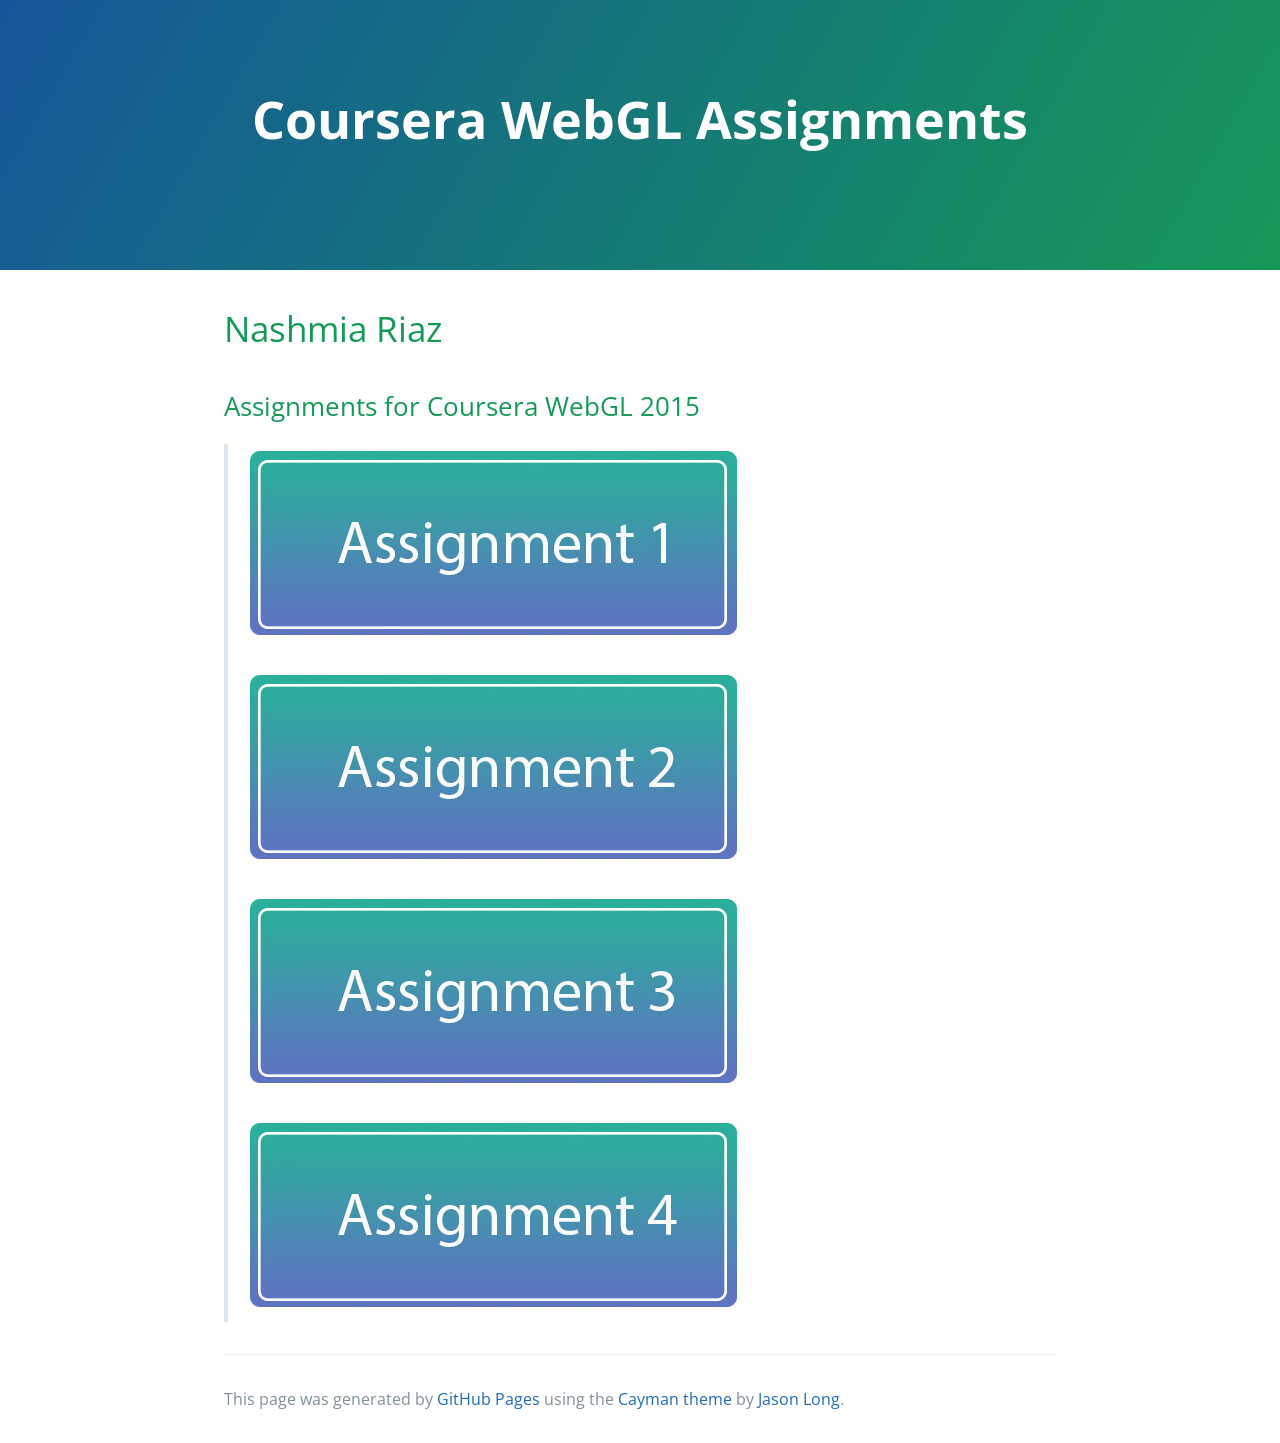
<file: index.html>
<!DOCTYPE html>
<html lang="en-us">
  <head>
    <meta charset="UTF-8">
    <title>Coursera WebGL Assignments by thenash654</title>
    <meta name="viewport" content="width=device-width, initial-scale=1">
    <link rel="stylesheet" type="text/css" href="stylesheets/normalize.css" media="screen">
    <link href='https://fonts.googleapis.com/css?family=Open+Sans:400,700' rel='stylesheet' type='text/css'>
    <link rel="stylesheet" type="text/css" href="stylesheets/stylesheet.css" media="screen">
    <link rel="stylesheet" type="text/css" href="stylesheets/github-light.css" media="screen">
  </head>
  <body>
    <section class="page-header">
      <h1 class="project-name">Coursera WebGL Assignments</h1>
      <h2 class="project-tagline"></h2>
    </section>

    <section class="main-content">
      <h1>
<a id="nashmia-riaz" class="anchor" href="#nashmia-riaz" aria-hidden="true"><span class="octicon octicon-link"></span></a>Nashmia Riaz</h1>

<h2>
<a id="assignments-for-coursera-webgl-2015" class="anchor" href="#assignments-for-coursera-webgl-2015" aria-hidden="true"><span class="octicon octicon-link"></span></a>Assignments for Coursera WebGL 2015</h2>

<blockquote>
<p><a href="EXAMPLES/Assignment%201.html"><img src="images/assignment 1.jpg"></a></p>

<p><a href="EXAMPLES/Assignment%202.html"><img src="images/Assignment 2.jpg"></a></p>

<p><a href="EXAMPLES/Assignment%203.html"><img src="images/Assignment 3.jpg"></a></p>

<p><a href="EXAMPLES/Assignment%204.html"><img src="images/Assignment 4.jpg"></a></p>
</blockquote>

      <footer class="site-footer">

        <span class="site-footer-credits">This page was generated by <a href="https://pages.github.com">GitHub Pages</a> using the <a href="https://github.com/jasonlong/cayman-theme">Cayman theme</a> by <a href="https://twitter.com/jasonlong">Jason Long</a>.</span>
      </footer>

    </section>

  
  </body>
</html>
</file>
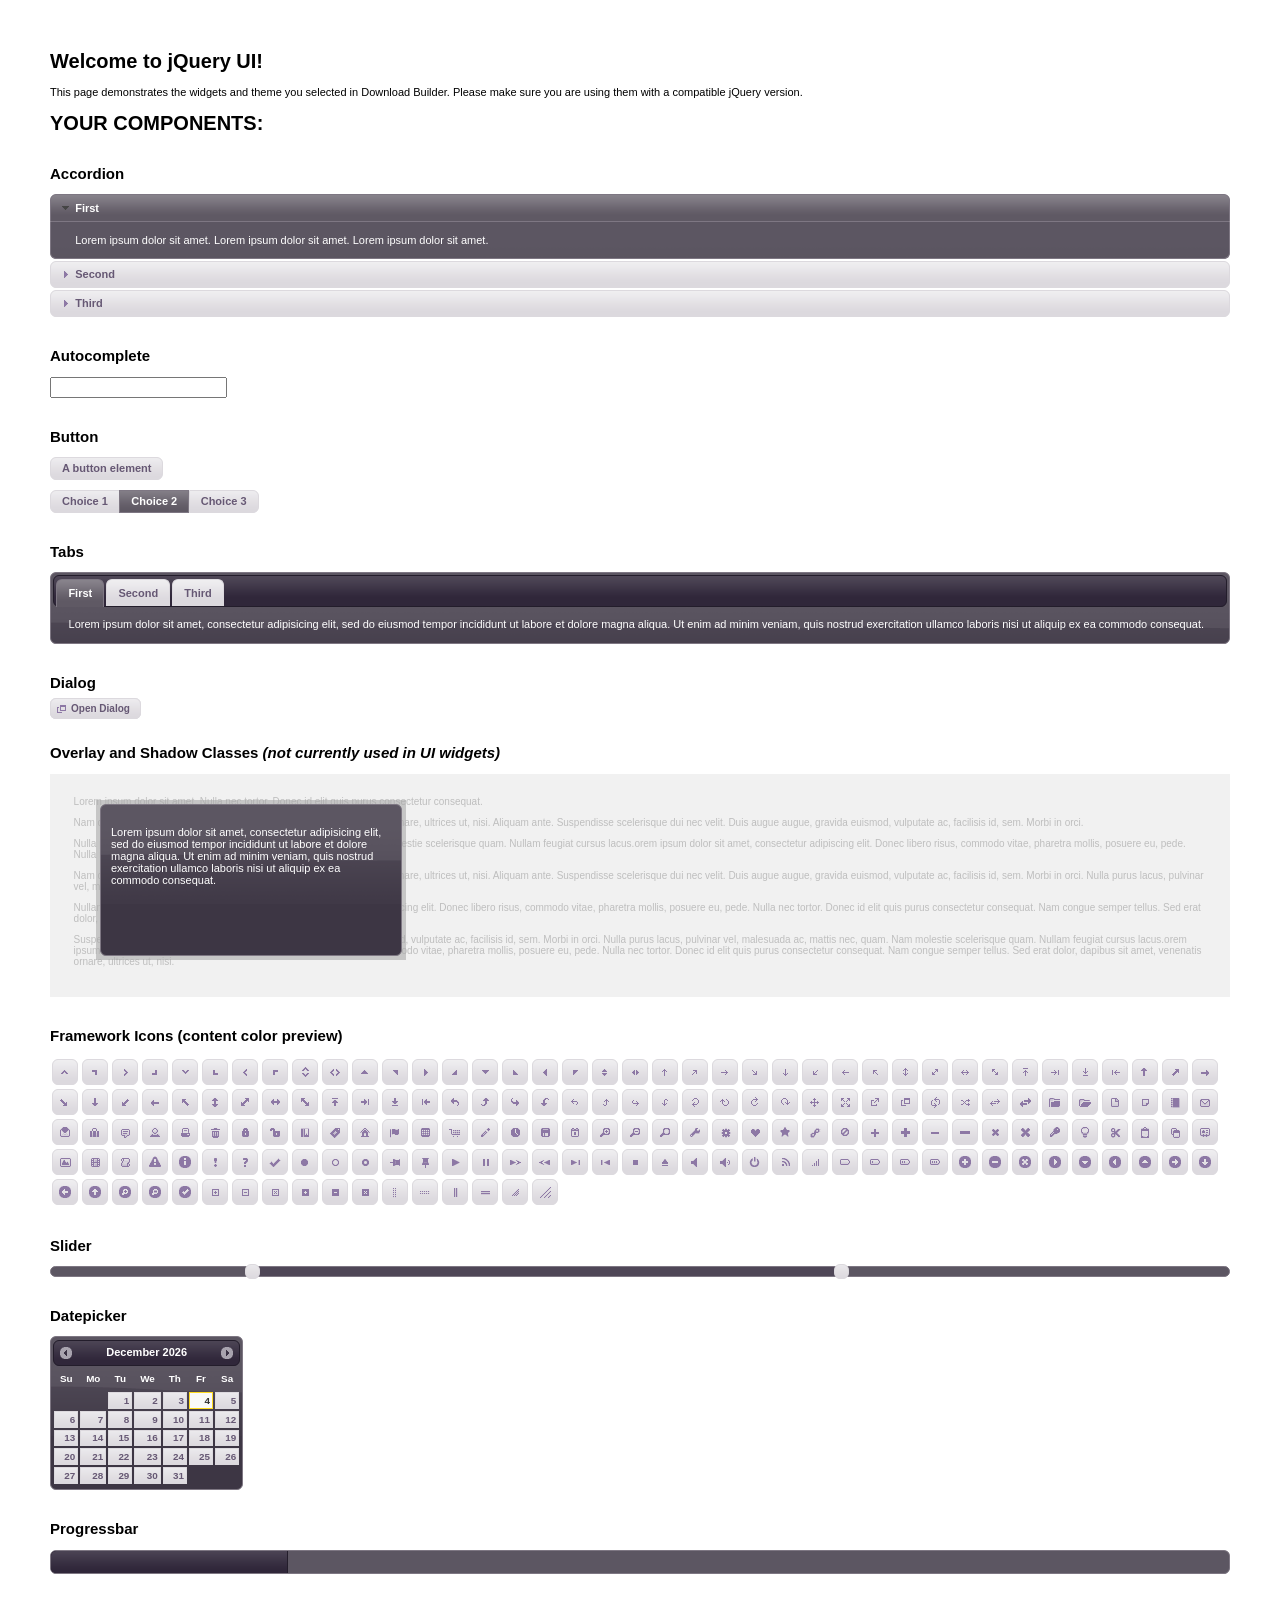
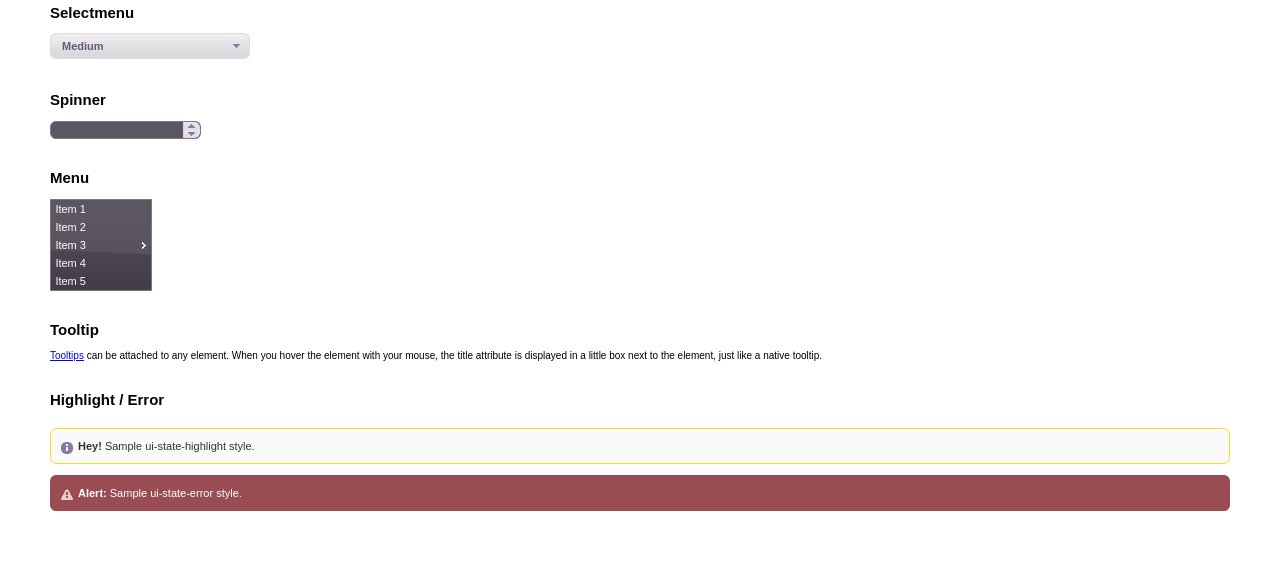
<file: Common/jquery-ui-1.11.4.custom/index.html>
<!doctype html>
<html lang="us">
<head>
	<meta charset="utf-8">
	<title>jQuery UI Example Page</title>
	<link href="jquery-ui.css" rel="stylesheet">
	<style>
	body{
		font: 62.5% "Trebuchet MS", sans-serif;
		margin: 50px;
	}
	.demoHeaders {
		margin-top: 2em;
	}
	#dialog-link {
		padding: .4em 1em .4em 20px;
		text-decoration: none;
		position: relative;
	}
	#dialog-link span.ui-icon {
		margin: 0 5px 0 0;
		position: absolute;
		left: .2em;
		top: 50%;
		margin-top: -8px;
	}
	#icons {
		margin: 0;
		padding: 0;
	}
	#icons li {
		margin: 2px;
		position: relative;
		padding: 4px 0;
		cursor: pointer;
		float: left;
		list-style: none;
	}
	#icons span.ui-icon {
		float: left;
		margin: 0 4px;
	}
	.fakewindowcontain .ui-widget-overlay {
		position: absolute;
	}
	select {
		width: 200px;
	}
	</style>
</head>
<body>

<h1>Welcome to jQuery UI!</h1>

<div class="ui-widget">
	<p>This page demonstrates the widgets and theme you selected in Download Builder. Please make sure you are using them with a compatible jQuery version.</p>
</div>

<h1>YOUR COMPONENTS:</h1>


<!-- Accordion -->
<h2 class="demoHeaders">Accordion</h2>
<div id="accordion">
	<h3>First</h3>
	<div>Lorem ipsum dolor sit amet. Lorem ipsum dolor sit amet. Lorem ipsum dolor sit amet.</div>
	<h3>Second</h3>
	<div>Phasellus mattis tincidunt nibh.</div>
	<h3>Third</h3>
	<div>Nam dui erat, auctor a, dignissim quis.</div>
</div>



<!-- Autocomplete -->
<h2 class="demoHeaders">Autocomplete</h2>
<div>
	<input id="autocomplete" title="type &quot;a&quot;">
</div>



<!-- Button -->
<h2 class="demoHeaders">Button</h2>
<button id="button">A button element</button>
<form style="margin-top: 1em;">
	<div id="radioset">
		<input type="radio" id="radio1" name="radio"><label for="radio1">Choice 1</label>
		<input type="radio" id="radio2" name="radio" checked="checked"><label for="radio2">Choice 2</label>
		<input type="radio" id="radio3" name="radio"><label for="radio3">Choice 3</label>
	</div>
</form>



<!-- Tabs -->
<h2 class="demoHeaders">Tabs</h2>
<div id="tabs">
	<ul>
		<li><a href="#tabs-1">First</a></li>
		<li><a href="#tabs-2">Second</a></li>
		<li><a href="#tabs-3">Third</a></li>
	</ul>
	<div id="tabs-1">Lorem ipsum dolor sit amet, consectetur adipisicing elit, sed do eiusmod tempor incididunt ut labore et dolore magna aliqua. Ut enim ad minim veniam, quis nostrud exercitation ullamco laboris nisi ut aliquip ex ea commodo consequat.</div>
	<div id="tabs-2">Phasellus mattis tincidunt nibh. Cras orci urna, blandit id, pretium vel, aliquet ornare, felis. Maecenas scelerisque sem non nisl. Fusce sed lorem in enim dictum bibendum.</div>
	<div id="tabs-3">Nam dui erat, auctor a, dignissim quis, sollicitudin eu, felis. Pellentesque nisi urna, interdum eget, sagittis et, consequat vestibulum, lacus. Mauris porttitor ullamcorper augue.</div>
</div>



<!-- Dialog NOTE: Dialog is not generated by UI in this demo so it can be visually styled in themeroller-->
<h2 class="demoHeaders">Dialog</h2>
<p><a href="#" id="dialog-link" class="ui-state-default ui-corner-all"><span class="ui-icon ui-icon-newwin"></span>Open Dialog</a></p>

<h2 class="demoHeaders">Overlay and Shadow Classes <em>(not currently used in UI widgets)</em></h2>
<div style="position: relative; width: 96%; height: 200px; padding:1% 2%; overflow:hidden;" class="fakewindowcontain">
	<p>Lorem ipsum dolor sit amet,  Nulla nec tortor. Donec id elit quis purus consectetur consequat. </p><p>Nam congue semper tellus. Sed erat dolor, dapibus sit amet, venenatis ornare, ultrices ut, nisi. Aliquam ante. Suspendisse scelerisque dui nec velit. Duis augue augue, gravida euismod, vulputate ac, facilisis id, sem. Morbi in orci. </p><p>Nulla purus lacus, pulvinar vel, malesuada ac, mattis nec, quam. Nam molestie scelerisque quam. Nullam feugiat cursus lacus.orem ipsum dolor sit amet, consectetur adipiscing elit. Donec libero risus, commodo vitae, pharetra mollis, posuere eu, pede. Nulla nec tortor. Donec id elit quis purus consectetur consequat. </p><p>Nam congue semper tellus. Sed erat dolor, dapibus sit amet, venenatis ornare, ultrices ut, nisi. Aliquam ante. Suspendisse scelerisque dui nec velit. Duis augue augue, gravida euismod, vulputate ac, facilisis id, sem. Morbi in orci. Nulla purus lacus, pulvinar vel, malesuada ac, mattis nec, quam. Nam molestie scelerisque quam. </p><p>Nullam feugiat cursus lacus.orem ipsum dolor sit amet, consectetur adipiscing elit. Donec libero risus, commodo vitae, pharetra mollis, posuere eu, pede. Nulla nec tortor. Donec id elit quis purus consectetur consequat. Nam congue semper tellus. Sed erat dolor, dapibus sit amet, venenatis ornare, ultrices ut, nisi. Aliquam ante. </p><p>Suspendisse scelerisque dui nec velit. Duis augue augue, gravida euismod, vulputate ac, facilisis id, sem. Morbi in orci. Nulla purus lacus, pulvinar vel, malesuada ac, mattis nec, quam. Nam molestie scelerisque quam. Nullam feugiat cursus lacus.orem ipsum dolor sit amet, consectetur adipiscing elit. Donec libero risus, commodo vitae, pharetra mollis, posuere eu, pede. Nulla nec tortor. Donec id elit quis purus consectetur consequat. Nam congue semper tellus. Sed erat dolor, dapibus sit amet, venenatis ornare, ultrices ut, nisi. </p>

	<!-- ui-dialog -->
	<div class="ui-overlay"><div class="ui-widget-overlay"></div><div class="ui-widget-shadow ui-corner-all" style="width: 302px; height: 152px; position: absolute; left: 50px; top: 30px;"></div></div>
	<div style="position: absolute; width: 280px; height: 130px;left: 50px; top: 30px; padding: 10px;" class="ui-widget ui-widget-content ui-corner-all">
		<div class="ui-dialog-content ui-widget-content" style="background: none; border: 0;">
			<p>Lorem ipsum dolor sit amet, consectetur adipisicing elit, sed do eiusmod tempor incididunt ut labore et dolore magna aliqua. Ut enim ad minim veniam, quis nostrud exercitation ullamco laboris nisi ut aliquip ex ea commodo consequat.</p>
		</div>
	</div>

</div>

<!-- ui-dialog -->
<div id="dialog" title="Dialog Title">
	<p>Lorem ipsum dolor sit amet, consectetur adipisicing elit, sed do eiusmod tempor incididunt ut labore et dolore magna aliqua. Ut enim ad minim veniam, quis nostrud exercitation ullamco laboris nisi ut aliquip ex ea commodo consequat.</p>
</div>



<h2 class="demoHeaders">Framework Icons (content color preview)</h2>
<ul id="icons" class="ui-widget ui-helper-clearfix">
	<li class="ui-state-default ui-corner-all" title=".ui-icon-carat-1-n"><span class="ui-icon ui-icon-carat-1-n"></span></li>
	<li class="ui-state-default ui-corner-all" title=".ui-icon-carat-1-ne"><span class="ui-icon ui-icon-carat-1-ne"></span></li>
	<li class="ui-state-default ui-corner-all" title=".ui-icon-carat-1-e"><span class="ui-icon ui-icon-carat-1-e"></span></li>
	<li class="ui-state-default ui-corner-all" title=".ui-icon-carat-1-se"><span class="ui-icon ui-icon-carat-1-se"></span></li>
	<li class="ui-state-default ui-corner-all" title=".ui-icon-carat-1-s"><span class="ui-icon ui-icon-carat-1-s"></span></li>
	<li class="ui-state-default ui-corner-all" title=".ui-icon-carat-1-sw"><span class="ui-icon ui-icon-carat-1-sw"></span></li>
	<li class="ui-state-default ui-corner-all" title=".ui-icon-carat-1-w"><span class="ui-icon ui-icon-carat-1-w"></span></li>
	<li class="ui-state-default ui-corner-all" title=".ui-icon-carat-1-nw"><span class="ui-icon ui-icon-carat-1-nw"></span></li>
	<li class="ui-state-default ui-corner-all" title=".ui-icon-carat-2-n-s"><span class="ui-icon ui-icon-carat-2-n-s"></span></li>
	<li class="ui-state-default ui-corner-all" title=".ui-icon-carat-2-e-w"><span class="ui-icon ui-icon-carat-2-e-w"></span></li>
	<li class="ui-state-default ui-corner-all" title=".ui-icon-triangle-1-n"><span class="ui-icon ui-icon-triangle-1-n"></span></li>
	<li class="ui-state-default ui-corner-all" title=".ui-icon-triangle-1-ne"><span class="ui-icon ui-icon-triangle-1-ne"></span></li>
	<li class="ui-state-default ui-corner-all" title=".ui-icon-triangle-1-e"><span class="ui-icon ui-icon-triangle-1-e"></span></li>
	<li class="ui-state-default ui-corner-all" title=".ui-icon-triangle-1-se"><span class="ui-icon ui-icon-triangle-1-se"></span></li>
	<li class="ui-state-default ui-corner-all" title=".ui-icon-triangle-1-s"><span class="ui-icon ui-icon-triangle-1-s"></span></li>
	<li class="ui-state-default ui-corner-all" title=".ui-icon-triangle-1-sw"><span class="ui-icon ui-icon-triangle-1-sw"></span></li>
	<li class="ui-state-default ui-corner-all" title=".ui-icon-triangle-1-w"><span class="ui-icon ui-icon-triangle-1-w"></span></li>
	<li class="ui-state-default ui-corner-all" title=".ui-icon-triangle-1-nw"><span class="ui-icon ui-icon-triangle-1-nw"></span></li>
	<li class="ui-state-default ui-corner-all" title=".ui-icon-triangle-2-n-s"><span class="ui-icon ui-icon-triangle-2-n-s"></span></li>
	<li class="ui-state-default ui-corner-all" title=".ui-icon-triangle-2-e-w"><span class="ui-icon ui-icon-triangle-2-e-w"></span></li>
	<li class="ui-state-default ui-corner-all" title=".ui-icon-arrow-1-n"><span class="ui-icon ui-icon-arrow-1-n"></span></li>
	<li class="ui-state-default ui-corner-all" title=".ui-icon-arrow-1-ne"><span class="ui-icon ui-icon-arrow-1-ne"></span></li>
	<li class="ui-state-default ui-corner-all" title=".ui-icon-arrow-1-e"><span class="ui-icon ui-icon-arrow-1-e"></span></li>
	<li class="ui-state-default ui-corner-all" title=".ui-icon-arrow-1-se"><span class="ui-icon ui-icon-arrow-1-se"></span></li>
	<li class="ui-state-default ui-corner-all" title=".ui-icon-arrow-1-s"><span class="ui-icon ui-icon-arrow-1-s"></span></li>
	<li class="ui-state-default ui-corner-all" title=".ui-icon-arrow-1-sw"><span class="ui-icon ui-icon-arrow-1-sw"></span></li>
	<li class="ui-state-default ui-corner-all" title=".ui-icon-arrow-1-w"><span class="ui-icon ui-icon-arrow-1-w"></span></li>
	<li class="ui-state-default ui-corner-all" title=".ui-icon-arrow-1-nw"><span class="ui-icon ui-icon-arrow-1-nw"></span></li>
	<li class="ui-state-default ui-corner-all" title=".ui-icon-arrow-2-n-s"><span class="ui-icon ui-icon-arrow-2-n-s"></span></li>
	<li class="ui-state-default ui-corner-all" title=".ui-icon-arrow-2-ne-sw"><span class="ui-icon ui-icon-arrow-2-ne-sw"></span></li>
	<li class="ui-state-default ui-corner-all" title=".ui-icon-arrow-2-e-w"><span class="ui-icon ui-icon-arrow-2-e-w"></span></li>
	<li class="ui-state-default ui-corner-all" title=".ui-icon-arrow-2-se-nw"><span class="ui-icon ui-icon-arrow-2-se-nw"></span></li>
	<li class="ui-state-default ui-corner-all" title=".ui-icon-arrowstop-1-n"><span class="ui-icon ui-icon-arrowstop-1-n"></span></li>
	<li class="ui-state-default ui-corner-all" title=".ui-icon-arrowstop-1-e"><span class="ui-icon ui-icon-arrowstop-1-e"></span></li>
	<li class="ui-state-default ui-corner-all" title=".ui-icon-arrowstop-1-s"><span class="ui-icon ui-icon-arrowstop-1-s"></span></li>
	<li class="ui-state-default ui-corner-all" title=".ui-icon-arrowstop-1-w"><span class="ui-icon ui-icon-arrowstop-1-w"></span></li>
	<li class="ui-state-default ui-corner-all" title=".ui-icon-arrowthick-1-n"><span class="ui-icon ui-icon-arrowthick-1-n"></span></li>
	<li class="ui-state-default ui-corner-all" title=".ui-icon-arrowthick-1-ne"><span class="ui-icon ui-icon-arrowthick-1-ne"></span></li>
	<li class="ui-state-default ui-corner-all" title=".ui-icon-arrowthick-1-e"><span class="ui-icon ui-icon-arrowthick-1-e"></span></li>
	<li class="ui-state-default ui-corner-all" title=".ui-icon-arrowthick-1-se"><span class="ui-icon ui-icon-arrowthick-1-se"></span></li>
	<li class="ui-state-default ui-corner-all" title=".ui-icon-arrowthick-1-s"><span class="ui-icon ui-icon-arrowthick-1-s"></span></li>
	<li class="ui-state-default ui-corner-all" title=".ui-icon-arrowthick-1-sw"><span class="ui-icon ui-icon-arrowthick-1-sw"></span></li>
	<li class="ui-state-default ui-corner-all" title=".ui-icon-arrowthick-1-w"><span class="ui-icon ui-icon-arrowthick-1-w"></span></li>
	<li class="ui-state-default ui-corner-all" title=".ui-icon-arrowthick-1-nw"><span class="ui-icon ui-icon-arrowthick-1-nw"></span></li>
	<li class="ui-state-default ui-corner-all" title=".ui-icon-arrowthick-2-n-s"><span class="ui-icon ui-icon-arrowthick-2-n-s"></span></li>
	<li class="ui-state-default ui-corner-all" title=".ui-icon-arrowthick-2-ne-sw"><span class="ui-icon ui-icon-arrowthick-2-ne-sw"></span></li>
	<li class="ui-state-default ui-corner-all" title=".ui-icon-arrowthick-2-e-w"><span class="ui-icon ui-icon-arrowthick-2-e-w"></span></li>
	<li class="ui-state-default ui-corner-all" title=".ui-icon-arrowthick-2-se-nw"><span class="ui-icon ui-icon-arrowthick-2-se-nw"></span></li>
	<li class="ui-state-default ui-corner-all" title=".ui-icon-arrowthickstop-1-n"><span class="ui-icon ui-icon-arrowthickstop-1-n"></span></li>
	<li class="ui-state-default ui-corner-all" title=".ui-icon-arrowthickstop-1-e"><span class="ui-icon ui-icon-arrowthickstop-1-e"></span></li>
	<li class="ui-state-default ui-corner-all" title=".ui-icon-arrowthickstop-1-s"><span class="ui-icon ui-icon-arrowthickstop-1-s"></span></li>
	<li class="ui-state-default ui-corner-all" title=".ui-icon-arrowthickstop-1-w"><span class="ui-icon ui-icon-arrowthickstop-1-w"></span></li>
	<li class="ui-state-default ui-corner-all" title=".ui-icon-arrowreturnthick-1-w"><span class="ui-icon ui-icon-arrowreturnthick-1-w"></span></li>
	<li class="ui-state-default ui-corner-all" title=".ui-icon-arrowreturnthick-1-n"><span class="ui-icon ui-icon-arrowreturnthick-1-n"></span></li>
	<li class="ui-state-default ui-corner-all" title=".ui-icon-arrowreturnthick-1-e"><span class="ui-icon ui-icon-arrowreturnthick-1-e"></span></li>
	<li class="ui-state-default ui-corner-all" title=".ui-icon-arrowreturnthick-1-s"><span class="ui-icon ui-icon-arrowreturnthick-1-s"></span></li>
	<li class="ui-state-default ui-corner-all" title=".ui-icon-arrowreturn-1-w"><span class="ui-icon ui-icon-arrowreturn-1-w"></span></li>
	<li class="ui-state-default ui-corner-all" title=".ui-icon-arrowreturn-1-n"><span class="ui-icon ui-icon-arrowreturn-1-n"></span></li>
	<li class="ui-state-default ui-corner-all" title=".ui-icon-arrowreturn-1-e"><span class="ui-icon ui-icon-arrowreturn-1-e"></span></li>
	<li class="ui-state-default ui-corner-all" title=".ui-icon-arrowreturn-1-s"><span class="ui-icon ui-icon-arrowreturn-1-s"></span></li>
	<li class="ui-state-default ui-corner-all" title=".ui-icon-arrowrefresh-1-w"><span class="ui-icon ui-icon-arrowrefresh-1-w"></span></li>
	<li class="ui-state-default ui-corner-all" title=".ui-icon-arrowrefresh-1-n"><span class="ui-icon ui-icon-arrowrefresh-1-n"></span></li>
	<li class="ui-state-default ui-corner-all" title=".ui-icon-arrowrefresh-1-e"><span class="ui-icon ui-icon-arrowrefresh-1-e"></span></li>
	<li class="ui-state-default ui-corner-all" title=".ui-icon-arrowrefresh-1-s"><span class="ui-icon ui-icon-arrowrefresh-1-s"></span></li>
	<li class="ui-state-default ui-corner-all" title=".ui-icon-arrow-4"><span class="ui-icon ui-icon-arrow-4"></span></li>
	<li class="ui-state-default ui-corner-all" title=".ui-icon-arrow-4-diag"><span class="ui-icon ui-icon-arrow-4-diag"></span></li>
	<li class="ui-state-default ui-corner-all" title=".ui-icon-extlink"><span class="ui-icon ui-icon-extlink"></span></li>
	<li class="ui-state-default ui-corner-all" title=".ui-icon-newwin"><span class="ui-icon ui-icon-newwin"></span></li>
	<li class="ui-state-default ui-corner-all" title=".ui-icon-refresh"><span class="ui-icon ui-icon-refresh"></span></li>
	<li class="ui-state-default ui-corner-all" title=".ui-icon-shuffle"><span class="ui-icon ui-icon-shuffle"></span></li>
	<li class="ui-state-default ui-corner-all" title=".ui-icon-transfer-e-w"><span class="ui-icon ui-icon-transfer-e-w"></span></li>
	<li class="ui-state-default ui-corner-all" title=".ui-icon-transferthick-e-w"><span class="ui-icon ui-icon-transferthick-e-w"></span></li>
	<li class="ui-state-default ui-corner-all" title=".ui-icon-folder-collapsed"><span class="ui-icon ui-icon-folder-collapsed"></span></li>
	<li class="ui-state-default ui-corner-all" title=".ui-icon-folder-open"><span class="ui-icon ui-icon-folder-open"></span></li>
	<li class="ui-state-default ui-corner-all" title=".ui-icon-document"><span class="ui-icon ui-icon-document"></span></li>
	<li class="ui-state-default ui-corner-all" title=".ui-icon-document-b"><span class="ui-icon ui-icon-document-b"></span></li>
	<li class="ui-state-default ui-corner-all" title=".ui-icon-note"><span class="ui-icon ui-icon-note"></span></li>
	<li class="ui-state-default ui-corner-all" title=".ui-icon-mail-closed"><span class="ui-icon ui-icon-mail-closed"></span></li>
	<li class="ui-state-default ui-corner-all" title=".ui-icon-mail-open"><span class="ui-icon ui-icon-mail-open"></span></li>
	<li class="ui-state-default ui-corner-all" title=".ui-icon-suitcase"><span class="ui-icon ui-icon-suitcase"></span></li>
	<li class="ui-state-default ui-corner-all" title=".ui-icon-comment"><span class="ui-icon ui-icon-comment"></span></li>
	<li class="ui-state-default ui-corner-all" title=".ui-icon-person"><span class="ui-icon ui-icon-person"></span></li>
	<li class="ui-state-default ui-corner-all" title=".ui-icon-print"><span class="ui-icon ui-icon-print"></span></li>
	<li class="ui-state-default ui-corner-all" title=".ui-icon-trash"><span class="ui-icon ui-icon-trash"></span></li>
	<li class="ui-state-default ui-corner-all" title=".ui-icon-locked"><span class="ui-icon ui-icon-locked"></span></li>
	<li class="ui-state-default ui-corner-all" title=".ui-icon-unlocked"><span class="ui-icon ui-icon-unlocked"></span></li>
	<li class="ui-state-default ui-corner-all" title=".ui-icon-bookmark"><span class="ui-icon ui-icon-bookmark"></span></li>
	<li class="ui-state-default ui-corner-all" title=".ui-icon-tag"><span class="ui-icon ui-icon-tag"></span></li>
	<li class="ui-state-default ui-corner-all" title=".ui-icon-home"><span class="ui-icon ui-icon-home"></span></li>
	<li class="ui-state-default ui-corner-all" title=".ui-icon-flag"><span class="ui-icon ui-icon-flag"></span></li>
	<li class="ui-state-default ui-corner-all" title=".ui-icon-calculator"><span class="ui-icon ui-icon-calculator"></span></li>
	<li class="ui-state-default ui-corner-all" title=".ui-icon-cart"><span class="ui-icon ui-icon-cart"></span></li>
	<li class="ui-state-default ui-corner-all" title=".ui-icon-pencil"><span class="ui-icon ui-icon-pencil"></span></li>
	<li class="ui-state-default ui-corner-all" title=".ui-icon-clock"><span class="ui-icon ui-icon-clock"></span></li>
	<li class="ui-state-default ui-corner-all" title=".ui-icon-disk"><span class="ui-icon ui-icon-disk"></span></li>
	<li class="ui-state-default ui-corner-all" title=".ui-icon-calendar"><span class="ui-icon ui-icon-calendar"></span></li>
	<li class="ui-state-default ui-corner-all" title=".ui-icon-zoomin"><span class="ui-icon ui-icon-zoomin"></span></li>
	<li class="ui-state-default ui-corner-all" title=".ui-icon-zoomout"><span class="ui-icon ui-icon-zoomout"></span></li>
	<li class="ui-state-default ui-corner-all" title=".ui-icon-search"><span class="ui-icon ui-icon-search"></span></li>
	<li class="ui-state-default ui-corner-all" title=".ui-icon-wrench"><span class="ui-icon ui-icon-wrench"></span></li>
	<li class="ui-state-default ui-corner-all" title=".ui-icon-gear"><span class="ui-icon ui-icon-gear"></span></li>
	<li class="ui-state-default ui-corner-all" title=".ui-icon-heart"><span class="ui-icon ui-icon-heart"></span></li>
	<li class="ui-state-default ui-corner-all" title=".ui-icon-star"><span class="ui-icon ui-icon-star"></span></li>
	<li class="ui-state-default ui-corner-all" title=".ui-icon-link"><span class="ui-icon ui-icon-link"></span></li>
	<li class="ui-state-default ui-corner-all" title=".ui-icon-cancel"><span class="ui-icon ui-icon-cancel"></span></li>
	<li class="ui-state-default ui-corner-all" title=".ui-icon-plus"><span class="ui-icon ui-icon-plus"></span></li>
	<li class="ui-state-default ui-corner-all" title=".ui-icon-plusthick"><span class="ui-icon ui-icon-plusthick"></span></li>
	<li class="ui-state-default ui-corner-all" title=".ui-icon-minus"><span class="ui-icon ui-icon-minus"></span></li>
	<li class="ui-state-default ui-corner-all" title=".ui-icon-minusthick"><span class="ui-icon ui-icon-minusthick"></span></li>
	<li class="ui-state-default ui-corner-all" title=".ui-icon-close"><span class="ui-icon ui-icon-close"></span></li>
	<li class="ui-state-default ui-corner-all" title=".ui-icon-closethick"><span class="ui-icon ui-icon-closethick"></span></li>
	<li class="ui-state-default ui-corner-all" title=".ui-icon-key"><span class="ui-icon ui-icon-key"></span></li>
	<li class="ui-state-default ui-corner-all" title=".ui-icon-lightbulb"><span class="ui-icon ui-icon-lightbulb"></span></li>
	<li class="ui-state-default ui-corner-all" title=".ui-icon-scissors"><span class="ui-icon ui-icon-scissors"></span></li>
	<li class="ui-state-default ui-corner-all" title=".ui-icon-clipboard"><span class="ui-icon ui-icon-clipboard"></span></li>
	<li class="ui-state-default ui-corner-all" title=".ui-icon-copy"><span class="ui-icon ui-icon-copy"></span></li>
	<li class="ui-state-default ui-corner-all" title=".ui-icon-contact"><span class="ui-icon ui-icon-contact"></span></li>
	<li class="ui-state-default ui-corner-all" title=".ui-icon-image"><span class="ui-icon ui-icon-image"></span></li>
	<li class="ui-state-default ui-corner-all" title=".ui-icon-video"><span class="ui-icon ui-icon-video"></span></li>
	<li class="ui-state-default ui-corner-all" title=".ui-icon-script"><span class="ui-icon ui-icon-script"></span></li>
	<li class="ui-state-default ui-corner-all" title=".ui-icon-alert"><span class="ui-icon ui-icon-alert"></span></li>
	<li class="ui-state-default ui-corner-all" title=".ui-icon-info"><span class="ui-icon ui-icon-info"></span></li>
	<li class="ui-state-default ui-corner-all" title=".ui-icon-notice"><span class="ui-icon ui-icon-notice"></span></li>
	<li class="ui-state-default ui-corner-all" title=".ui-icon-help"><span class="ui-icon ui-icon-help"></span></li>
	<li class="ui-state-default ui-corner-all" title=".ui-icon-check"><span class="ui-icon ui-icon-check"></span></li>
	<li class="ui-state-default ui-corner-all" title=".ui-icon-bullet"><span class="ui-icon ui-icon-bullet"></span></li>
	<li class="ui-state-default ui-corner-all" title=".ui-icon-radio-off"><span class="ui-icon ui-icon-radio-off"></span></li>
	<li class="ui-state-default ui-corner-all" title=".ui-icon-radio-on"><span class="ui-icon ui-icon-radio-on"></span></li>
	<li class="ui-state-default ui-corner-all" title=".ui-icon-pin-w"><span class="ui-icon ui-icon-pin-w"></span></li>
	<li class="ui-state-default ui-corner-all" title=".ui-icon-pin-s"><span class="ui-icon ui-icon-pin-s"></span></li>
	<li class="ui-state-default ui-corner-all" title=".ui-icon-play"><span class="ui-icon ui-icon-play"></span></li>
	<li class="ui-state-default ui-corner-all" title=".ui-icon-pause"><span class="ui-icon ui-icon-pause"></span></li>
	<li class="ui-state-default ui-corner-all" title=".ui-icon-seek-next"><span class="ui-icon ui-icon-seek-next"></span></li>
	<li class="ui-state-default ui-corner-all" title=".ui-icon-seek-prev"><span class="ui-icon ui-icon-seek-prev"></span></li>
	<li class="ui-state-default ui-corner-all" title=".ui-icon-seek-end"><span class="ui-icon ui-icon-seek-end"></span></li>
	<li class="ui-state-default ui-corner-all" title=".ui-icon-seek-first"><span class="ui-icon ui-icon-seek-first"></span></li>
	<li class="ui-state-default ui-corner-all" title=".ui-icon-stop"><span class="ui-icon ui-icon-stop"></span></li>
	<li class="ui-state-default ui-corner-all" title=".ui-icon-eject"><span class="ui-icon ui-icon-eject"></span></li>
	<li class="ui-state-default ui-corner-all" title=".ui-icon-volume-off"><span class="ui-icon ui-icon-volume-off"></span></li>
	<li class="ui-state-default ui-corner-all" title=".ui-icon-volume-on"><span class="ui-icon ui-icon-volume-on"></span></li>
	<li class="ui-state-default ui-corner-all" title=".ui-icon-power"><span class="ui-icon ui-icon-power"></span></li>
	<li class="ui-state-default ui-corner-all" title=".ui-icon-signal-diag"><span class="ui-icon ui-icon-signal-diag"></span></li>
	<li class="ui-state-default ui-corner-all" title=".ui-icon-signal"><span class="ui-icon ui-icon-signal"></span></li>
	<li class="ui-state-default ui-corner-all" title=".ui-icon-battery-0"><span class="ui-icon ui-icon-battery-0"></span></li>
	<li class="ui-state-default ui-corner-all" title=".ui-icon-battery-1"><span class="ui-icon ui-icon-battery-1"></span></li>
	<li class="ui-state-default ui-corner-all" title=".ui-icon-battery-2"><span class="ui-icon ui-icon-battery-2"></span></li>
	<li class="ui-state-default ui-corner-all" title=".ui-icon-battery-3"><span class="ui-icon ui-icon-battery-3"></span></li>
	<li class="ui-state-default ui-corner-all" title=".ui-icon-circle-plus"><span class="ui-icon ui-icon-circle-plus"></span></li>
	<li class="ui-state-default ui-corner-all" title=".ui-icon-circle-minus"><span class="ui-icon ui-icon-circle-minus"></span></li>
	<li class="ui-state-default ui-corner-all" title=".ui-icon-circle-close"><span class="ui-icon ui-icon-circle-close"></span></li>
	<li class="ui-state-default ui-corner-all" title=".ui-icon-circle-triangle-e"><span class="ui-icon ui-icon-circle-triangle-e"></span></li>
	<li class="ui-state-default ui-corner-all" title=".ui-icon-circle-triangle-s"><span class="ui-icon ui-icon-circle-triangle-s"></span></li>
	<li class="ui-state-default ui-corner-all" title=".ui-icon-circle-triangle-w"><span class="ui-icon ui-icon-circle-triangle-w"></span></li>
	<li class="ui-state-default ui-corner-all" title=".ui-icon-circle-triangle-n"><span class="ui-icon ui-icon-circle-triangle-n"></span></li>
	<li class="ui-state-default ui-corner-all" title=".ui-icon-circle-arrow-e"><span class="ui-icon ui-icon-circle-arrow-e"></span></li>
	<li class="ui-state-default ui-corner-all" title=".ui-icon-circle-arrow-s"><span class="ui-icon ui-icon-circle-arrow-s"></span></li>
	<li class="ui-state-default ui-corner-all" title=".ui-icon-circle-arrow-w"><span class="ui-icon ui-icon-circle-arrow-w"></span></li>
	<li class="ui-state-default ui-corner-all" title=".ui-icon-circle-arrow-n"><span class="ui-icon ui-icon-circle-arrow-n"></span></li>
	<li class="ui-state-default ui-corner-all" title=".ui-icon-circle-zoomin"><span class="ui-icon ui-icon-circle-zoomin"></span></li>
	<li class="ui-state-default ui-corner-all" title=".ui-icon-circle-zoomout"><span class="ui-icon ui-icon-circle-zoomout"></span></li>
	<li class="ui-state-default ui-corner-all" title=".ui-icon-circle-check"><span class="ui-icon ui-icon-circle-check"></span></li>
	<li class="ui-state-default ui-corner-all" title=".ui-icon-circlesmall-plus"><span class="ui-icon ui-icon-circlesmall-plus"></span></li>
	<li class="ui-state-default ui-corner-all" title=".ui-icon-circlesmall-minus"><span class="ui-icon ui-icon-circlesmall-minus"></span></li>
	<li class="ui-state-default ui-corner-all" title=".ui-icon-circlesmall-close"><span class="ui-icon ui-icon-circlesmall-close"></span></li>
	<li class="ui-state-default ui-corner-all" title=".ui-icon-squaresmall-plus"><span class="ui-icon ui-icon-squaresmall-plus"></span></li>
	<li class="ui-state-default ui-corner-all" title=".ui-icon-squaresmall-minus"><span class="ui-icon ui-icon-squaresmall-minus"></span></li>
	<li class="ui-state-default ui-corner-all" title=".ui-icon-squaresmall-close"><span class="ui-icon ui-icon-squaresmall-close"></span></li>
	<li class="ui-state-default ui-corner-all" title=".ui-icon-grip-dotted-vertical"><span class="ui-icon ui-icon-grip-dotted-vertical"></span></li>
	<li class="ui-state-default ui-corner-all" title=".ui-icon-grip-dotted-horizontal"><span class="ui-icon ui-icon-grip-dotted-horizontal"></span></li>
	<li class="ui-state-default ui-corner-all" title=".ui-icon-grip-solid-vertical"><span class="ui-icon ui-icon-grip-solid-vertical"></span></li>
	<li class="ui-state-default ui-corner-all" title=".ui-icon-grip-solid-horizontal"><span class="ui-icon ui-icon-grip-solid-horizontal"></span></li>
	<li class="ui-state-default ui-corner-all" title=".ui-icon-gripsmall-diagonal-se"><span class="ui-icon ui-icon-gripsmall-diagonal-se"></span></li>
	<li class="ui-state-default ui-corner-all" title=".ui-icon-grip-diagonal-se"><span class="ui-icon ui-icon-grip-diagonal-se"></span></li>
</ul>


<!-- Slider -->
<h2 class="demoHeaders">Slider</h2>
<div id="slider"></div>



<!-- Datepicker -->
<h2 class="demoHeaders">Datepicker</h2>
<div id="datepicker"></div>



<!-- Progressbar -->
<h2 class="demoHeaders">Progressbar</h2>
<div id="progressbar"></div>



<!-- Progressbar -->
<h2 class="demoHeaders">Selectmenu</h2>
<select id="selectmenu">
	<option>Slower</option>
	<option>Slow</option>
	<option selected="selected">Medium</option>
	<option>Fast</option>
	<option>Faster</option>
</select>



<!-- Spinner -->
<h2 class="demoHeaders">Spinner</h2>
<input id="spinner">



<!-- Menu -->
<h2 class="demoHeaders">Menu</h2>
<ul style="width:100px;" id="menu">
	<li>Item 1</li>
	<li>Item 2</li>
	<li>Item 3
		<ul>
			<li>Item 3-1</li>
			<li>Item 3-2</li>
			<li>Item 3-3</li>
			<li>Item 3-4</li>
			<li>Item 3-5</li>
		</ul>
	</li>
	<li>Item 4</li>
	<li>Item 5</li>
</ul>



<!-- Tooltip -->
<h2 class="demoHeaders">Tooltip</h2>
<p id="tooltip">
	<a href="#" title="That&apos;s what this widget is">Tooltips</a> can be attached to any element. When you hover
the element with your mouse, the title attribute is displayed in a little box next to the element, just like a native tooltip.
</p>


<!-- Highlight / Error -->
<h2 class="demoHeaders">Highlight / Error</h2>
<div class="ui-widget">
	<div class="ui-state-highlight ui-corner-all" style="margin-top: 20px; padding: 0 .7em;">
		<p><span class="ui-icon ui-icon-info" style="float: left; margin-right: .3em;"></span>
		<strong>Hey!</strong> Sample ui-state-highlight style.</p>
	</div>
</div>
<br>
<div class="ui-widget">
	<div class="ui-state-error ui-corner-all" style="padding: 0 .7em;">
		<p><span class="ui-icon ui-icon-alert" style="float: left; margin-right: .3em;"></span>
		<strong>Alert:</strong> Sample ui-state-error style.</p>
	</div>
</div>

<script src="external/jquery/jquery.js"></script>
<script src="jquery-ui.js"></script>
<script>

$( "#accordion" ).accordion();



var availableTags = [
	"ActionScript",
	"AppleScript",
	"Asp",
	"BASIC",
	"C",
	"C++",
	"Clojure",
	"COBOL",
	"ColdFusion",
	"Erlang",
	"Fortran",
	"Groovy",
	"Haskell",
	"Java",
	"JavaScript",
	"Lisp",
	"Perl",
	"PHP",
	"Python",
	"Ruby",
	"Scala",
	"Scheme"
];
$( "#autocomplete" ).autocomplete({
	source: availableTags
});



$( "#button" ).button();
$( "#radioset" ).buttonset();



$( "#tabs" ).tabs();



$( "#dialog" ).dialog({
	autoOpen: false,
	width: 400,
	buttons: [
		{
			text: "Ok",
			click: function() {
				$( this ).dialog( "close" );
			}
		},
		{
			text: "Cancel",
			click: function() {
				$( this ).dialog( "close" );
			}
		}
	]
});

// Link to open the dialog
$( "#dialog-link" ).click(function( event ) {
	$( "#dialog" ).dialog( "open" );
	event.preventDefault();
});



$( "#datepicker" ).datepicker({
	inline: true
});



$( "#slider" ).slider({
	range: true,
	values: [ 17, 67 ]
});



$( "#progressbar" ).progressbar({
	value: 20
});



$( "#spinner" ).spinner();



$( "#menu" ).menu();



$( "#tooltip" ).tooltip();



$( "#selectmenu" ).selectmenu();


// Hover states on the static widgets
$( "#dialog-link, #icons li" ).hover(
	function() {
		$( this ).addClass( "ui-state-hover" );
	},
	function() {
		$( this ).removeClass( "ui-state-hover" );
	}
);
</script>
</body>
</html>
</file>
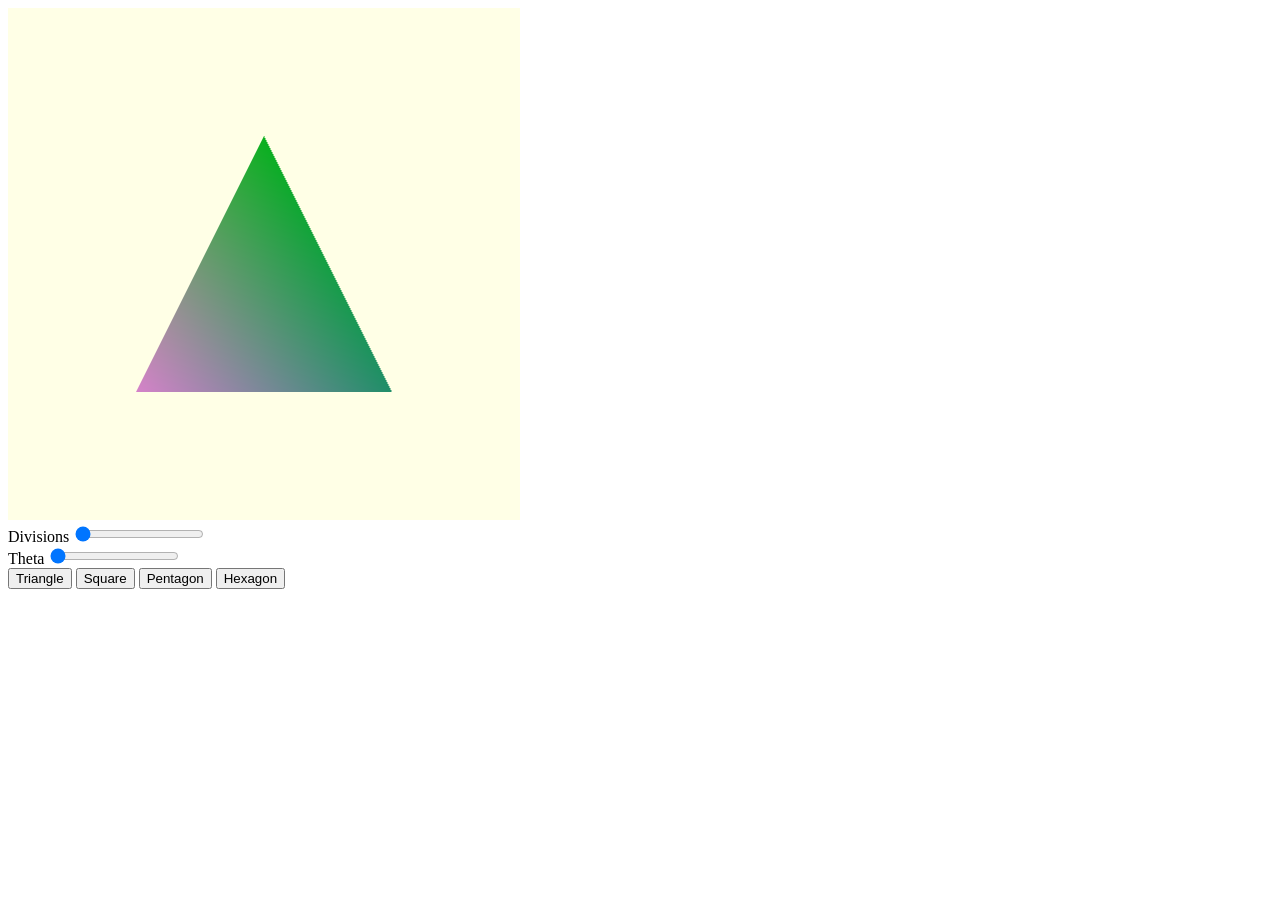
<file: EXAMPLES/Assignment 1.html>
<!DOCTYPE html>
<html>
<head>
<script id="vertex-shader" type="x-shader/x-vertex">
attribute vec4 vPosition;
attribute vec4 vColor;
varying vec4 fColor;

void
main()
{
    gl_Position = vPosition;
    fColor = vColor;
}
</script>

<script id="fragment-shader" type="x-shader/x-fragment">
precision mediump float;

varying vec4 fColor;
void
main()
{
    gl_FragColor = fColor;
}
</script>

<script type="text/javascript" src="../Common/webgl-utils.js"></script>
<script type="text/javascript" src="../Common/initShaders.js"></script>
<script type="text/javascript" src="../Common/MV.js"></script>
<script type="text/javascript" src="Triangle tessellate - Copy.js"></script>
</head>

<body>
<canvas id="gl-canvas" width="512" height="512">
Oops ... your browser doesn't support the HTML5 canvas element
</canvas>
<div>
<label for="divisions">Divisions</label>
<input id="division slider" type="range"
 min="0" max="6" step="1" value="0" />
<div id="divisions"></div>
Theta   <input id="theta slider" type="range"
 min="0" max="360" step="1" value="0" /><div id="theta"></div>

<button id= "Triangle">Triangle</button>
<button id= "Square">Square</button>
<button id= "Pentagon">Pentagon</button>
<button id= "Hexagon">Hexagon</button>
</div>
</body>
</html>
</file>
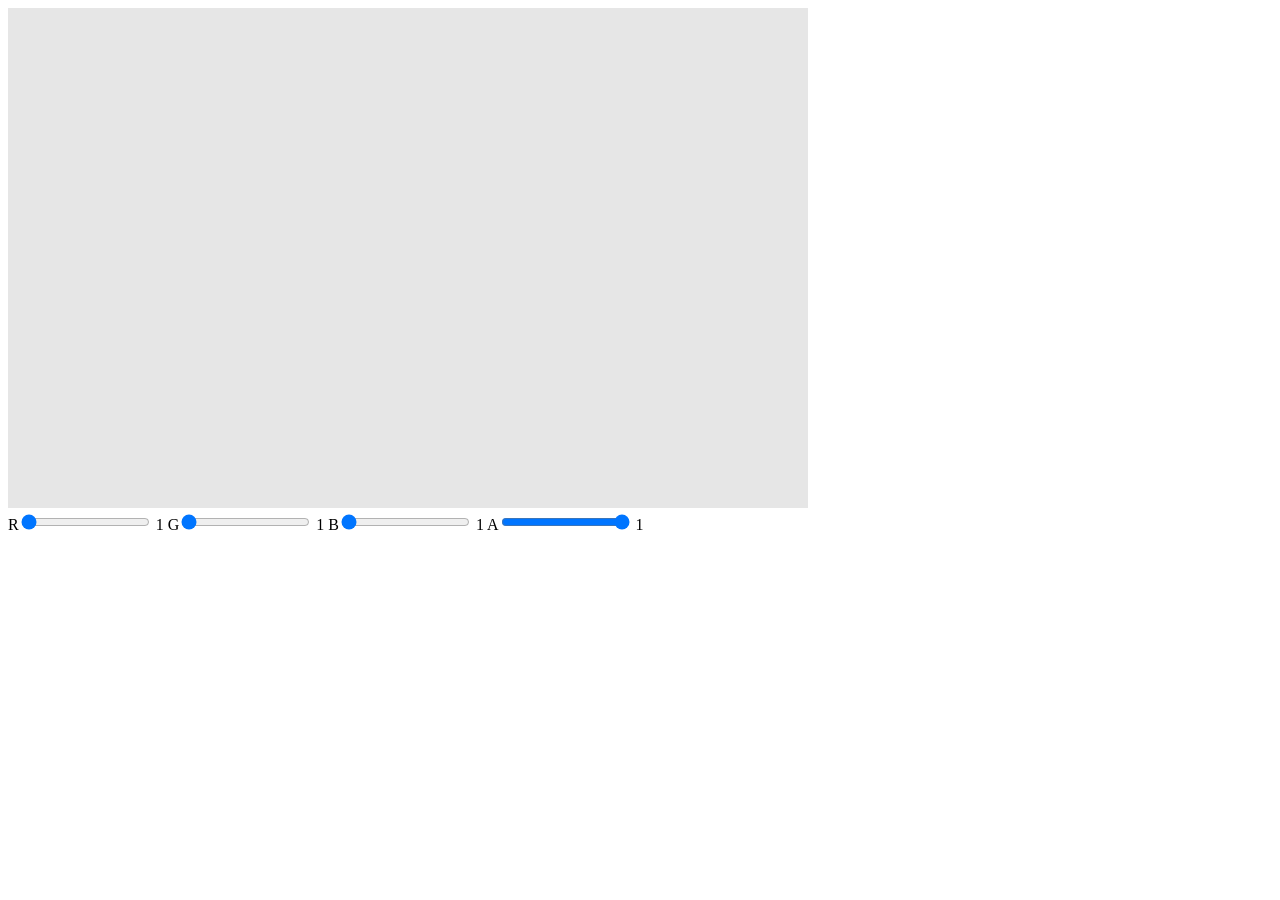
<file: EXAMPLES/Assignment 2.html>
<!DOCTYPE html>
<html>
<head>

<script id="vertex-shader" type="x-shader/x-vertex">
attribute vec4 vPosition;
attribute vec4 vColor;
varying vec4 fColor;

void
main()
{
    gl_Position = vPosition;
    fColor = vColor;
}
</script>

<script id="fragment-shader" type="x-shader/x-fragment">
precision mediump float;

varying vec4 fColor;
void
main()
{
    gl_FragColor = fColor;
}
</script>

<script type="text/javascript" src="../Common/webgl-utils.js"></script>
<script type="text/javascript" src="../Common/initShaders.js"></script>
<script type="text/javascript" src="../Common/MV.js"></script>
<script type="text/javascript" src="Assignment 2.js"></script>
</head>

<body>
<canvas id="gl-canvas" width="800" height="500">
Oops ... your browser doesn't support the HTML5 canvas element
</canvas>
<canvas id="color-canvas" width="50" height="50">
Oops ... your browser doesn't support the HTML5 canvas element
</canvas>
<div>
R<input id="red slider" type="range"
 min="0" max="1" step="0.1" value="0" />
 1
 G<input id="green slider" type="range"
 min="0" max="1" step="0.1" value="0" />
 1
 B<input id="blue slider" type="range"
 min="0" max="1" step="0.1" value="0" />
 1
 A<input id="alpha slider" type="range"
 min="0" max="1" step="0.1" value="1" />
 1
</div>
</body>
</html>
</file>
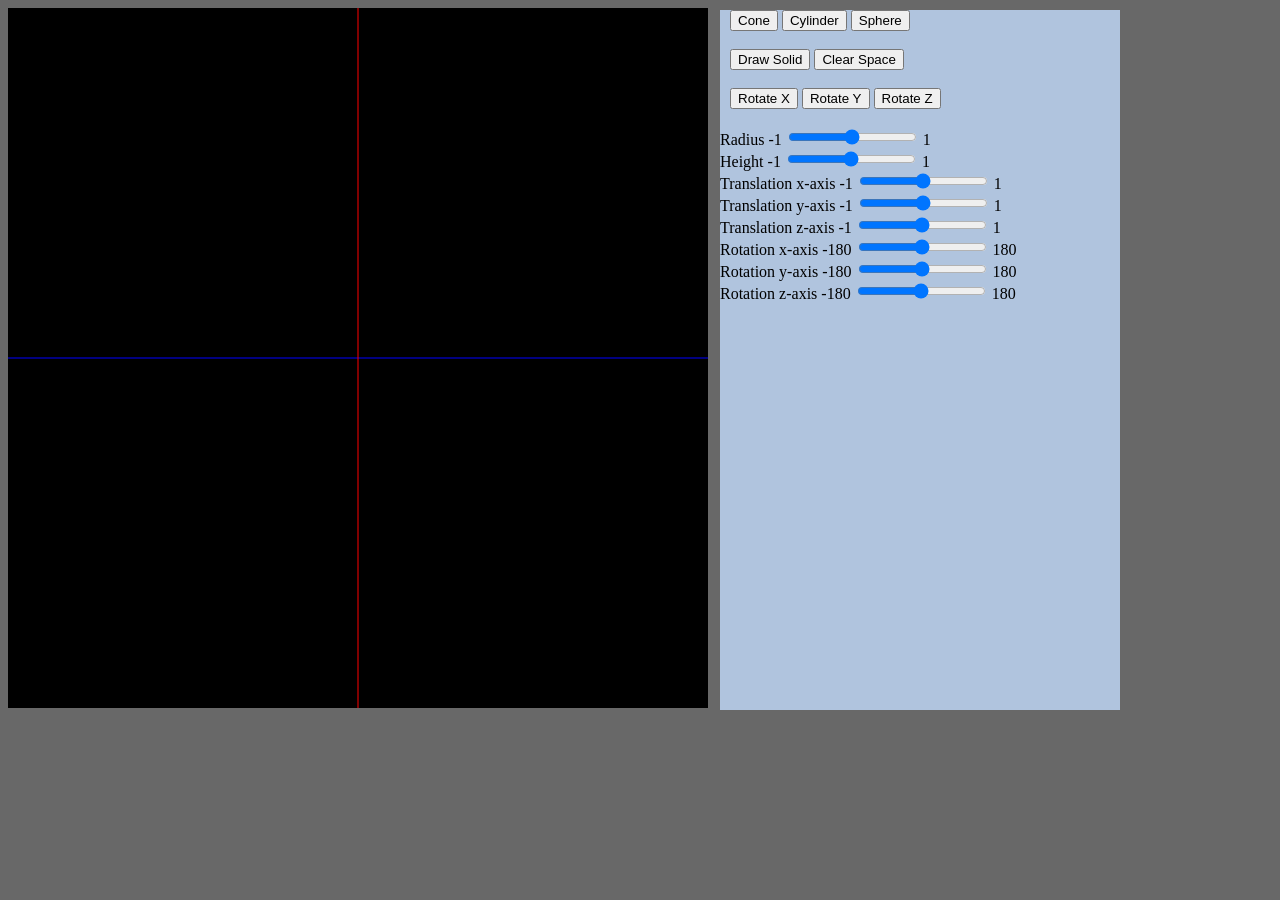
<file: EXAMPLES/Assignment 3.html>
<html>
<body style="background-color: #686868;">
<font face="verdana" size="3">
<script id="vertex-shader" type="x-shader/x-vertex">

attribute  vec4 vPosition;
// attribute  vec4 vColor;
// varying vec4 fColor;

uniform vec3 theta;

void main()
{
    // Compute the sines and cosines of theta for each of
    //   the three axes in one computation.
    vec3 angles = radians( theta );
    vec3 c = cos( angles );
    vec3 s = sin( angles );

    // Remeber: thse matrices are column-major
    mat4 rx = mat4( 1.0,  0.0,  0.0, 0.0,
            0.0,  c.x,  s.x, 0.0,
            0.0, -s.x,  c.x, 0.0,
            0.0,  0.0,  0.0, 1.0 );

    mat4 ry = mat4( c.y, 0.0, -s.y, 0.0,
            0.0, 1.0,  0.0, 0.0,
            s.y, 0.0,  c.y, 0.0,
            0.0, 0.0,  0.0, 1.0 );


    mat4 rz = mat4( c.z, -s.z, 0.0, 0.0,
            s.z,  c.z, 0.0, 0.0,
            0.0,  0.0, 1.0, 0.0,
            0.0,  0.0, 0.0, 1.0 );

    // fColor = vColor;
    gl_Position = rz * ry * rx * vPosition;
}


</script>

<script id="fragment-shader" type="x-shader/x-fragment">

precision mediump float;

// varying vec4 fColor;
uniform vec4 u_FragColor;

void
main()
{
    gl_FragColor = u_FragColor;
}
</script>

<script type="text/javascript" src="../Common/webgl-utils.js"></script>
<script type="text/javascript" src="../Common/initShaders.js"></script>
<script type="text/javascript" src="../Common/MV.js"></script>
<script type="text/javascript" src="Assignment 3.js"></script>

<body>
<canvas id="gl-canvas" width="700" height="700">
Oops ... your browser doesn't support the HTML5 canvas element
</canvas>

<br/>
<div style =
"height: 700px;
width: 400px;
position:absolute;
top: 10px;
left: 720px;
background-color: #b0c4de;
">

<button id= "Cone" style="position: relative; left:10px;">Cone</button>
<button id= "Cylinder" style="position: relative; left:10px;">Cylinder</button>
<button id= "Sphere" style="position: relative; left:10px;">Sphere</button>
<br/><br/>
<button id= "Draw" style="position: relative; left:10px;">Draw Solid</button>
<button id= "Clear" style="position: relative; left:10px;">Clear Space</button>
<br/><br/>
<button id= "xButton" style="position: relative; left:10px;">Rotate X</button>
<button id= "yButton" style="position: relative; left:10px;">Rotate Y</button>
<button id= "zButton" style="position: relative; left:10px;">Rotate Z</button>
<br/></br>
<div>
Radius  -1 <input id="radius" type="range"
 min="0" max="1" step="0.1" value="0.5" /> 1
</div>

<div>
Height  -1 <input id="height" type="range"
 min="0" max="1" step="0.1" value="0.5" /> 1
</div>

<div>
 Translation x-axis  -1 <input id="x-axis" type="range"
 min="-1" max="1" step="0.1" value="0" /> 1
</div>

<div>
Translation y-axis  -1 <input id="y-axis" type="range"
 min="-1" max="1" step="0.1" value="0" /> 1
</div>

<div>
Translation z-axis  -1 <input id="z-axis" type="range"
 min="-1" max="1" step="0.1" value="0" /> 1
</div>

<div>
Rotation x-axis -180 <input id="x-axis-rotation" type="range"
 min="-180" max="180" step="1" value="0" /> 180
</div>
<div>
Rotation y-axis -180 <input id="y-axis-rotation" type="range"
 min="-180" max="180" step="1" value="0" /> 180
</div>
<div>
Rotation z-axis -180 <input id="z-axis-rotation" type="range"
 min="-180" max="180" step="1" value="0" /> 180
</div>

</div>
</body>
</body>
</font>
</html>
</file>
<file: stylesheets/stylesheet.css>
* {
  box-sizing: border-box; }

body {
  padding: 0;
  margin: 0;
  font-family: "Open Sans", "Helvetica Neue", Helvetica, Arial, sans-serif;
  font-size: 16px;
  line-height: 1.5;
  color: #606c71; }

a {
  color: #1e6bb8;
  text-decoration: none; }
  a:hover {
    text-decoration: underline; }

.btn {
  display: inline-block;
  margin-bottom: 1rem;
  color: rgba(255, 255, 255, 0.7);
  background-color: rgba(255, 255, 255, 0.08);
  border-color: rgba(255, 255, 255, 0.2);
  border-style: solid;
  border-width: 1px;
  border-radius: 0.3rem;
  transition: color 0.2s, background-color 0.2s, border-color 0.2s; }
  .btn + .btn {
    margin-left: 1rem; }

.btn:hover {
  color: rgba(255, 255, 255, 0.8);
  text-decoration: none;
  background-color: rgba(255, 255, 255, 0.2);
  border-color: rgba(255, 255, 255, 0.3); }

@media screen and (min-width: 64em) {
  .btn {
    padding: 0.75rem 1rem; } }

@media screen and (min-width: 42em) and (max-width: 64em) {
  .btn {
    padding: 0.6rem 0.9rem;
    font-size: 0.9rem; } }

@media screen and (max-width: 42em) {
  .btn {
    display: block;
    width: 100%;
    padding: 0.75rem;
    font-size: 0.9rem; }
    .btn + .btn {
      margin-top: 1rem;
      margin-left: 0; } }

.page-header {
  color: #fff;
  text-align: center;
  background-color: #159957;
  background-image: linear-gradient(120deg, #155799, #159957); }

@media screen and (min-width: 64em) {
  .page-header {
    padding: 5rem 6rem; } }

@media screen and (min-width: 42em) and (max-width: 64em) {
  .page-header {
    padding: 3rem 4rem; } }

@media screen and (max-width: 42em) {
  .page-header {
    padding: 2rem 1rem; } }

.project-name {
  margin-top: 0;
  margin-bottom: 0.1rem; }

@media screen and (min-width: 64em) {
  .project-name {
    font-size: 3.25rem; } }

@media screen and (min-width: 42em) and (max-width: 64em) {
  .project-name {
    font-size: 2.25rem; } }

@media screen and (max-width: 42em) {
  .project-name {
    font-size: 1.75rem; } }

.project-tagline {
  margin-bottom: 2rem;
  font-weight: normal;
  opacity: 0.7; }

@media screen and (min-width: 64em) {
  .project-tagline {
    font-size: 1.25rem; } }

@media screen and (min-width: 42em) and (max-width: 64em) {
  .project-tagline {
    font-size: 1.15rem; } }

@media screen and (max-width: 42em) {
  .project-tagline {
    font-size: 1rem; } }

.main-content :first-child {
  margin-top: 0; }
.main-content img {
  max-width: 100%; }
.main-content h1, .main-content h2, .main-content h3, .main-content h4, .main-content h5, .main-content h6 {
  margin-top: 2rem;
  margin-bottom: 1rem;
  font-weight: normal;
  color: #159957; }
.main-content p {
  margin-bottom: 1em; }
.main-content code {
  padding: 2px 4px;
  font-family: Consolas, "Liberation Mono", Menlo, Courier, monospace;
  font-size: 0.9rem;
  color: #383e41;
  background-color: #f3f6fa;
  border-radius: 0.3rem; }
.main-content pre {
  padding: 0.8rem;
  margin-top: 0;
  margin-bottom: 1rem;
  font: 1rem Consolas, "Liberation Mono", Menlo, Courier, monospace;
  color: #567482;
  word-wrap: normal;
  background-color: #f3f6fa;
  border: solid 1px #dce6f0;
  border-radius: 0.3rem; }
  .main-content pre > code {
    padding: 0;
    margin: 0;
    font-size: 0.9rem;
    color: #567482;
    word-break: normal;
    white-space: pre;
    background: transparent;
    border: 0; }
.main-content .highlight {
  margin-bottom: 1rem; }
  .main-content .highlight pre {
    margin-bottom: 0;
    word-break: normal; }
.main-content .highlight pre, .main-content pre {
  padding: 0.8rem;
  overflow: auto;
  font-size: 0.9rem;
  line-height: 1.45;
  border-radius: 0.3rem; }
.main-content pre code, .main-content pre tt {
  display: inline;
  max-width: initial;
  padding: 0;
  margin: 0;
  overflow: initial;
  line-height: inherit;
  word-wrap: normal;
  background-color: transparent;
  border: 0; }
  .main-content pre code:before, .main-content pre code:after, .main-content pre tt:before, .main-content pre tt:after {
    content: normal; }
.main-content ul, .main-content ol {
  margin-top: 0; }
.main-content blockquote {
  padding: 0 1rem;
  margin-left: 0;
  color: #819198;
  border-left: 0.3rem solid #dce6f0; }
  .main-content blockquote > :first-child {
    margin-top: 0; }
  .main-content blockquote > :last-child {
    margin-bottom: 0; }
.main-content table {
  display: block;
  width: 100%;
  overflow: auto;
  word-break: normal;
  word-break: keep-all; }
  .main-content table th {
    font-weight: bold; }
  .main-content table th, .main-content table td {
    padding: 0.5rem 1rem;
    border: 1px solid #e9ebec; }
.main-content dl {
  padding: 0; }
  .main-content dl dt {
    padding: 0;
    margin-top: 1rem;
    font-size: 1rem;
    font-weight: bold; }
  .main-content dl dd {
    padding: 0;
    margin-bottom: 1rem; }
.main-content hr {
  height: 2px;
  padding: 0;
  margin: 1rem 0;
  background-color: #eff0f1;
  border: 0; }

@media screen and (min-width: 64em) {
  .main-content {
    max-width: 64rem;
    padding: 2rem 6rem;
    margin: 0 auto;
    font-size: 1.1rem; } }

@media screen and (min-width: 42em) and (max-width: 64em) {
  .main-content {
    padding: 2rem 4rem;
    font-size: 1.1rem; } }

@media screen and (max-width: 42em) {
  .main-content {
    padding: 2rem 1rem;
    font-size: 1rem; } }

.site-footer {
  padding-top: 2rem;
  margin-top: 2rem;
  border-top: solid 1px #eff0f1; }

.site-footer-owner {
  display: block;
  font-weight: bold; }

.site-footer-credits {
  color: #819198; }

@media screen and (min-width: 64em) {
  .site-footer {
    font-size: 1rem; } }

@media screen and (min-width: 42em) and (max-width: 64em) {
  .site-footer {
    font-size: 1rem; } }

@media screen and (max-width: 42em) {
  .site-footer {
    font-size: 0.9rem; } }
</file>
<file: stylesheets/github-light.css>
/*
   Copyright 2014 GitHub Inc.

   Licensed under the Apache License, Version 2.0 (the "License");
   you may not use this file except in compliance with the License.
   You may obtain a copy of the License at

       http://www.apache.org/licenses/LICENSE-2.0

   Unless required by applicable law or agreed to in writing, software
   distributed under the License is distributed on an "AS IS" BASIS,
   WITHOUT WARRANTIES OR CONDITIONS OF ANY KIND, either express or implied.
   See the License for the specific language governing permissions and
   limitations under the License.

*/

.pl-c /* comment */ {
  color: #969896;
}

.pl-c1      /* constant, markup.raw, meta.diff.header, meta.module-reference, meta.property-name, support, support.constant, support.variable, variable.other.constant */,
.pl-s .pl-v /* string variable */ {
  color: #0086b3;
}

.pl-e  /* entity */,
.pl-en /* entity.name */ {
  color: #795da3;
}

.pl-s .pl-s1 /* string source */,
.pl-smi      /* storage.modifier.import, storage.modifier.package, storage.type.java, variable.other, variable.parameter.function */ {
  color: #333;
}

.pl-ent /* entity.name.tag */ {
  color: #63a35c;
}

.pl-k /* keyword, storage, storage.type */ {
  color: #a71d5d;
}

.pl-pds              /* punctuation.definition.string, string.regexp.character-class */,
.pl-s                /* string */,
.pl-s .pl-pse .pl-s1 /* string punctuation.section.embedded source */,
.pl-sr               /* string.regexp */,
.pl-sr .pl-cce       /* string.regexp constant.character.escape */,
.pl-sr .pl-sra       /* string.regexp string.regexp.arbitrary-repitition */,
.pl-sr .pl-sre       /* string.regexp source.ruby.embedded */ {
  color: #183691;
}

.pl-v /* variable */ {
  color: #ed6a43;
}

.pl-id /* invalid.deprecated */ {
  color: #b52a1d;
}

.pl-ii /* invalid.illegal */ {
  background-color: #b52a1d;
  color: #f8f8f8;
}

.pl-sr .pl-cce /* string.regexp constant.character.escape */ {
  color: #63a35c;
  font-weight: bold;
}

.pl-ml /* markup.list */ {
  color: #693a17;
}

.pl-mh        /* markup.heading */,
.pl-mh .pl-en /* markup.heading entity.name */,
.pl-ms        /* meta.separator */ {
  color: #1d3e81;
  font-weight: bold;
}

.pl-mq /* markup.quote */ {
  color: #008080;
}

.pl-mi /* markup.italic */ {
  color: #333;
  font-style: italic;
}

.pl-mb /* markup.bold */ {
  color: #333;
  font-weight: bold;
}

.pl-md /* markup.deleted, meta.diff.header.from-file */ {
  background-color: #ffecec;
  color: #bd2c00;
}

.pl-mi1 /* markup.inserted, meta.diff.header.to-file */ {
  background-color: #eaffea;
  color: #55a532;
}

.pl-mdr /* meta.diff.range */ {
  color: #795da3;
  font-weight: bold;
}

.pl-mo /* meta.output */ {
  color: #1d3e81;
}
</file>
